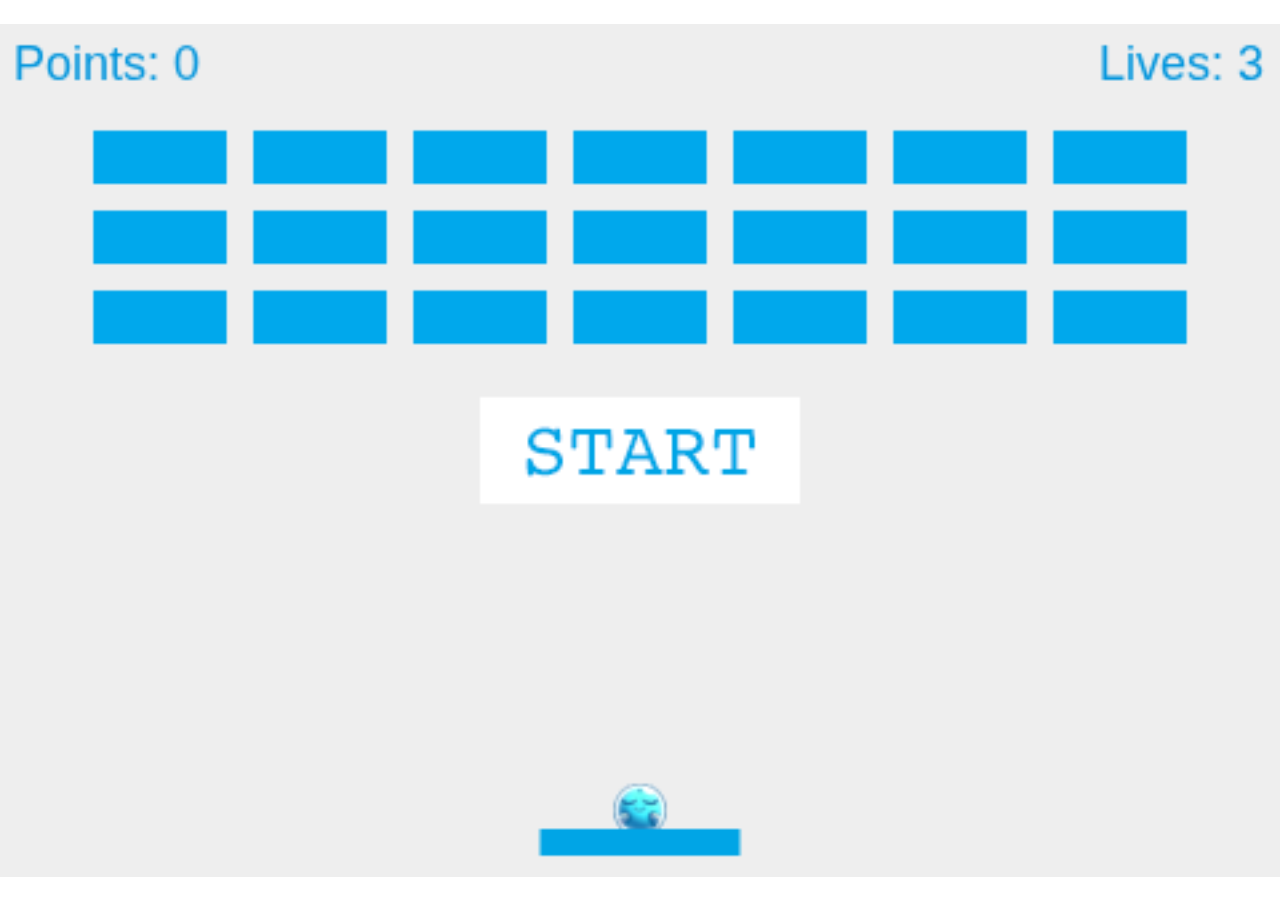
<file: Breakout/index.html>
<html>
  <head>
    <script src="../frameworks/javascript/phaser.min.js"></script>
    <style>
        *{padding: 0px; margin: 0px}
    </style>
  </head>
  <body>
    <script src="javascript/script.js"></script>
  </body>
</html>
</file>
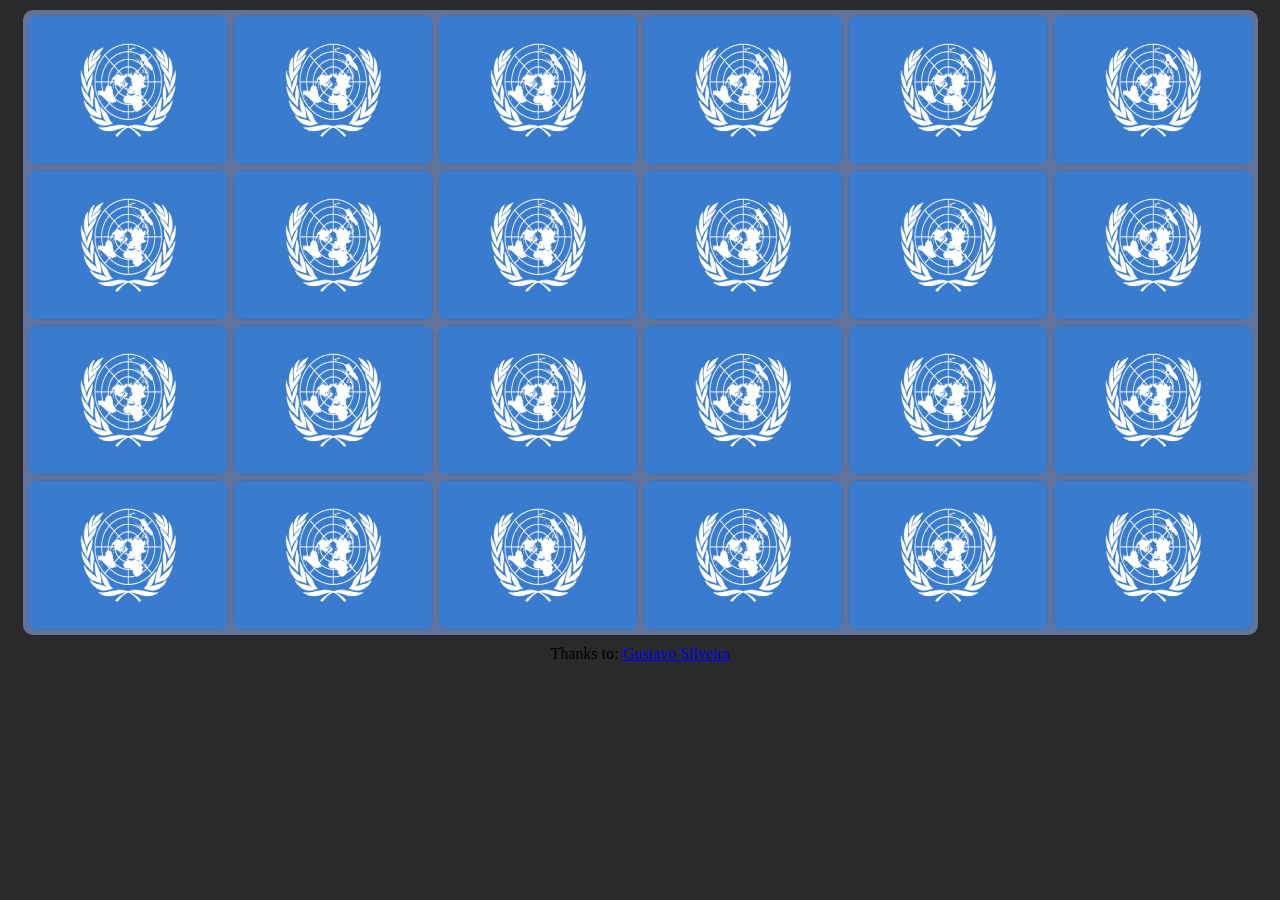
<file: Flags/index.html>
<!--
Author: Ranie
Thanks to: Gustavo Silveira
Youtube Channel: https://www.youtube.com/channel/UCfR51smSEKhTpBmAIf7S05g
-->
<!DOCTYPE html>
<html>
  <head>
    <meta charset="utf-8"/>
    <title>Flags - Memory Game</title>
    <link rel="stylesheet" type="text/css" href="css/style.css"/>
  </head>
  <body>
    <div id="container">
      <div class="card" id="card0">
        <div class="face back"></div>
        <div class="face front"></div>
      </div>

      <div class="card" id="card1">
        <div class="face back"></div>
        <div class="face front"></div>
      </div>

      <div class="card" id="card2">
        <div class="face back"></div>
        <div class="face front"></div>
      </div>

      <div class="card" id="card3">
        <div class="face back"></div>
        <div class="face front"></div>
      </div>

      <div class="card" id="card4">
        <div class="face back"></div>
        <div class="face front"></div>
      </div>

      <div class="card" id="card5">
        <div class="face back"></div>
        <div class="face front"></div>
      </div>

      <div class="card" id="card6">
        <div class="face back"></div>
        <div class="face front"></div>
      </div>

      <div class="card" id="card7">
        <div class="face back"></div>
        <div class="face front"></div>
      </div>

      <div class="card" id="card8">
        <div class="face back"></div>
        <div class="face front"></div>
      </div>

      <div class="card" id="card9">
        <div class="face back"></div>
        <div class="face front"></div>
      </div>

      <div class="card" id="card10">
        <div class="face back"></div>
        <div class="face front"></div>
      </div>

      <div class="card" id="card11">
        <div class="face back"></div>
        <div class="face front"></div>
      </div>

      <div class="card" id="card12">
        <div class="face back"></div>
        <div class="face front"></div>
      </div>

      <div class="card" id="card13">
        <div class="face back"></div>
        <div class="face front"></div>
      </div>

      <div class="card" id="card14">
        <div class="face back"></div>
        <div class="face front"></div>
      </div>

      <div class="card" id="card15">
        <div class="face back"></div>
        <div class="face front"></div>
      </div>

      <div class="card" id="card16">
        <div class="face back"></div>
        <div class="face front"></div>
      </div>

      <div class="card" id="card17">
        <div class="face back"></div>
        <div class="face front"></div>
      </div>

      <div class="card" id="card18">
        <div class="face back"></div>
        <div class="face front"></div>
      </div>

      <div class="card" id="card19">
        <div class="face back"></div>
        <div class="face front"></div>
      </div>

      <div class="card" id="card20">
        <div class="face back"></div>
        <div class="face front"></div>
      </div>

      <div class="card" id="card21">
        <div class="face back"></div>
        <div class="face front"></div>
      </div>

      <div class="card" id="card22">
        <div class="face back"></div>
        <div class="face front"></div>
      </div>

      <div class="card" id="card23">
        <div class="face back"></div>
        <div class="face front"></div>
      </div>

      <img src="images/like.png" id="imgMatchSign"/>

    </div>

    <div id="modalGameOver">
      <img src="images/gameover.png" id="imgGameOver">
    </div>
    <script type="text/javascript" src="javascript/script.js"></script>
  </body>
      <footer>
        Thanks to: <a href="https://www.youtube.com/channel/UCfR51smSEKhTpBmAIf7S05g" target="_blank">Gustavo Silveira</a>
      </footer>

</html>
</file>
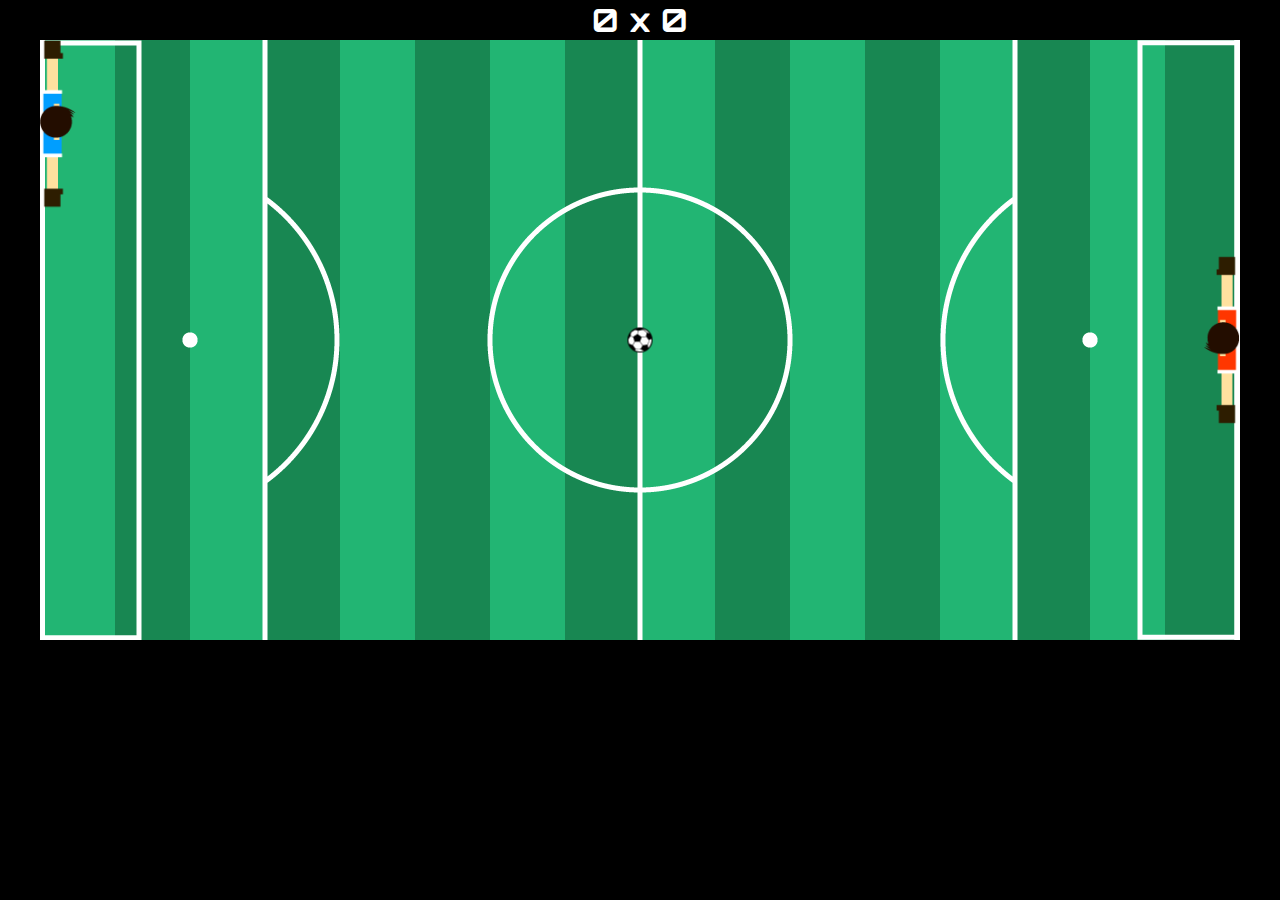
<file: Pong/index.html>
<!--
	Thankful for the amazing tutorial of WiLD!
	You can find the explain about how make a Pong game in: https://www.youtube.com/channel/UCv0j-6tXIlnxmOu9FA3qFtw
	Author: Ranie
-->
<!DOCTYPE html>
<html>
	<head>
		<meta charset="utf-8"/>
		<title>Soccer Pong</title>
		<script type="text/javascript" src="js/phaser.min.js"></script>
		<link href="https://fonts.googleapis.com/css?family=Orbitron" rel="stylesheet">
		<style type="text/css">
			*{
				padding: 0px;
				margin: 0px;
			}
			body{
				background: #000;
			}
			h1{
				text-align: center;
				color: #fff;
				font-family: 'Orbitron', sans-serif;
			}
			canvas { margin: 0 auto; display: block;}
		</style>
	</head>
	<body>
		<h1>0 x 0</h1>
			<div class="centralize">
			<script type="text/javascript">
				var game = new Phaser.Game(1200, 600, Phaser.AUTO, '', {
					preload: preload,
					create: create,
					update: update });

				var player1;
				var player2;

				var ball_launched;
				var ball_velocity;

				function preload() {
					game.load.image('player1', 'assets/player1.png');
					game.load.image('player2', 'assets/player2.png')
					game.load.image('ball', 'assets/ball.png');
					game.load.image('background', 'assets/background.png');
				}

				function create() {
					ball_launched = false;
					ball_velocity = 400;
					var background = game.add.sprite(game.world.centerX, game.world.centerY, 'background');
	        background.anchor.setTo(0.5, 0.5);
					player1 = create_player(0, game.world.centerY, 'player1');
					player2 = create_player(game.world.width - 16, game.world.centerY, 'player2');
					ball = create_ball(game.world.centerX, game.world.centerY);
					game.input.onDown.add(launch_ball, this);
				}

				var plyr1 = 0;
				var plyr2 = 0;
				function update(){
					control_paddle(player1, game.input.y);
					game.physics.arcade.collide(player1,ball);
					game.physics.arcade.collide(player2,ball);
					if(ball.body.blocked.left){
						plyr1 += 1;
						console.log("Player 1: " + plyr1);
					}else if(ball.body.blocked.right){
						plyr2 += 1;
						console.log("Player 2: " + plyr2);
					}

					player2.body.velocity.setTo(ball.body.velocity.y);
					player2.body.velocity.x = 0;
					player2.body.maxVelocity.y = 250;

				}

				function create_player(x,y,plyr){
					var player = game.add.sprite(x,y,plyr);
					player.anchor.setTo(0.5,0.5);
					game.physics.arcade.enable(player);
					player.body.collideWorldBounds = true;
					player.body.immovable = true;
					player.scale.setTo(0.9,0.9);
					return player;
				}

				function control_paddle(paddle,y){
					paddle.y = y;
					if(paddle.y < paddle.height / 2){
						paddle.y = paddle.height / 2;
					}else if(paddle.y > game.world.height - paddle.height / 2){
						paddle.y = game.world.height - paddle.height / 2;
					}
				}

				function create_ball(x,y){
					var ball = game.add.sprite(x,y, 'ball');
					ball.anchor.setTo(0.5,0.5);
					game.physics.arcade.enable(ball);
					ball.body.collideWorldBounds = true;
					ball.body.bounce.setTo(1,1);
					return ball;
				}

				function launch_ball(){
					if(ball_launched){
						ball.x = game.world.centerX;
						ball.y = game.world.centerY;
						ball.body.velocity.setTo(0,0);
						ball_launched = false;
					}else{
						ball.body.velocity.x = -ball_velocity;
						ball.body.velocity.y = ball_velocity;
						ball_launched = true;
					}
				}

			</script>
		</div>
	</body>
</html>
</file>
<file: Flags/css/style.css>
*{
  margin: 0;
  padding: 0;
}

body{
  background-color: #555;
  text-align: center;
}

#container{
  width: 1235px;
  height: 625px;
  position: relative;
  margin: 10px auto;
  border-radius: 10px;
  background-color: #61739a;
}

.card{
  width: 200px;
  height: 150px;
  position: absolute;
  border-radius: 10px;
  perspective: 600px;
}

.face{
  width: 100%;
  height: 100%;
  position: absolute;
  border-radius: 10px;
  transition: all 1s;
  backface-visibility: hidden;
}

.face.flipped.match{
  box-shadow: 0 0 50px #47FFB6;
}

.back{
  background: url("../images/onu.png");
}

.back.flipped{
  transform: rotateY(180deg);
}

.front{
  transform: rotateY(-180deg);
}

.front.flipped{
  transform: rotateY(0deg);
}

.card:hover{
  box-shadow: 0 0 10px #fff;
}

#modalGameOver{
  position: absolute;
  top: 0;
  width: 100%;
  height: 100%;
  background-color: rgba(0, 0, 0, 0.5);
  z-index: -2;
}

#imgGameOver{
  margin-top: 200px;
}

#imgMatchSign{
  position: relative;
  top: 240px;
  height: 20%;
  width: 10%;
  transition-property: top, opacity;
  transition-duration: 1.5s;
  opacity: 1;
  z-index: -1;
}
</file>
